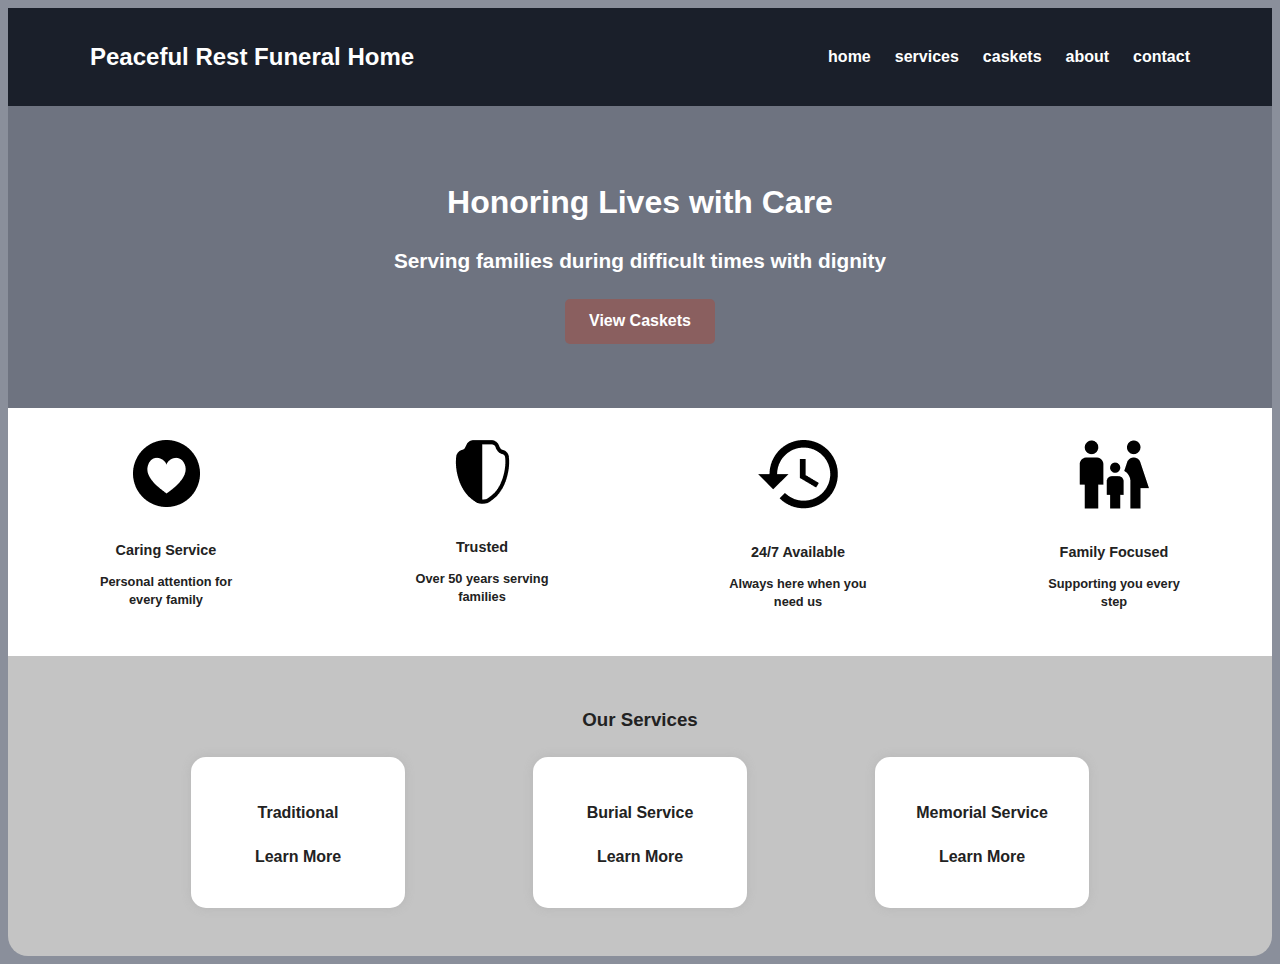
<file: index.html>
<!DOCTYPE html>
<html lang="en">
<head>
    <meta charset="UTF-8" />
    <meta name="viewport" content="width=device-width, initial-scale=1" />
    <title>Peaceful Rest Funeral Home</title>
    <link rel="stylesheet" href="style.css" />
</head>
<body>
    <header>
        <div class="container header-container">
            <h1>Peaceful Rest Funeral Home</h1>
            <nav>
                <ul class="nav-links">
                    <li><a href="index.html" class="active">home</a></li>
                    <li><a href="services.html">Services</a></li>
                    <li><a href="caskets.html">caskets</a></li>
                    <li><a href="about.html">About</a></li>
                    <li><a href="contact.html">Contact</a></li>
                </ul>
            </nav>
        </div>
    </header>

    <main>
        <section class="hero">
            <div class="hero-content">
                <h2>Honoring Lives with Care</h2>
                <h3>Serving families during difficult times with dignity</h3>
                <a href="caskets.html" class="btn">View Caskets</a>
            </div>
        </section>

        <section class="features container">
            <div class="feature-item">
                <img src="./images/Vector.png" alt="Caring Service" class="icon" />
                <h4>Caring Service</h4>
                <p>Personal attention for every family</p>
            </div>
            <div class="feature-item">
                <img src="./images/Vector(1).png" alt="Trusted" class="icon" />
                <h4>Trusted</h4>
                <p>Over 50 years serving families</p>
            </div>
            <div class="feature-item">
                <img src="./images/Vector(2).png" alt="24/7 Available" class="icon" />
                <h4>24/7 Available</h4>
                <p>Always here when you need us</p>
            </div>
            <div class="feature-item">
                <img src="./images/Vector(3).png" alt="Family Focused" class="icon" />
                <h4>Family Focused</h4>
                <p>Supporting you every step</p>
            </div>
        </section>

        <section class="services-summary container">
            <h3>Our Services</h3>
            <div class="service-cards">
                <div class="service-card">
                    <h4>Traditional</h4>
                    <p>learn more</p>
                </div>
                <div class="service-card">
                    <h4>Burial Service</h4>
                    <p>learn more</p>
                </div>
                <div class="service-card">
                    <h4>Memorial Service</h4>
                    <p>learn more</p>
                </div>
            </div>
        </section>
    </main>

</body>
</html>
</file>
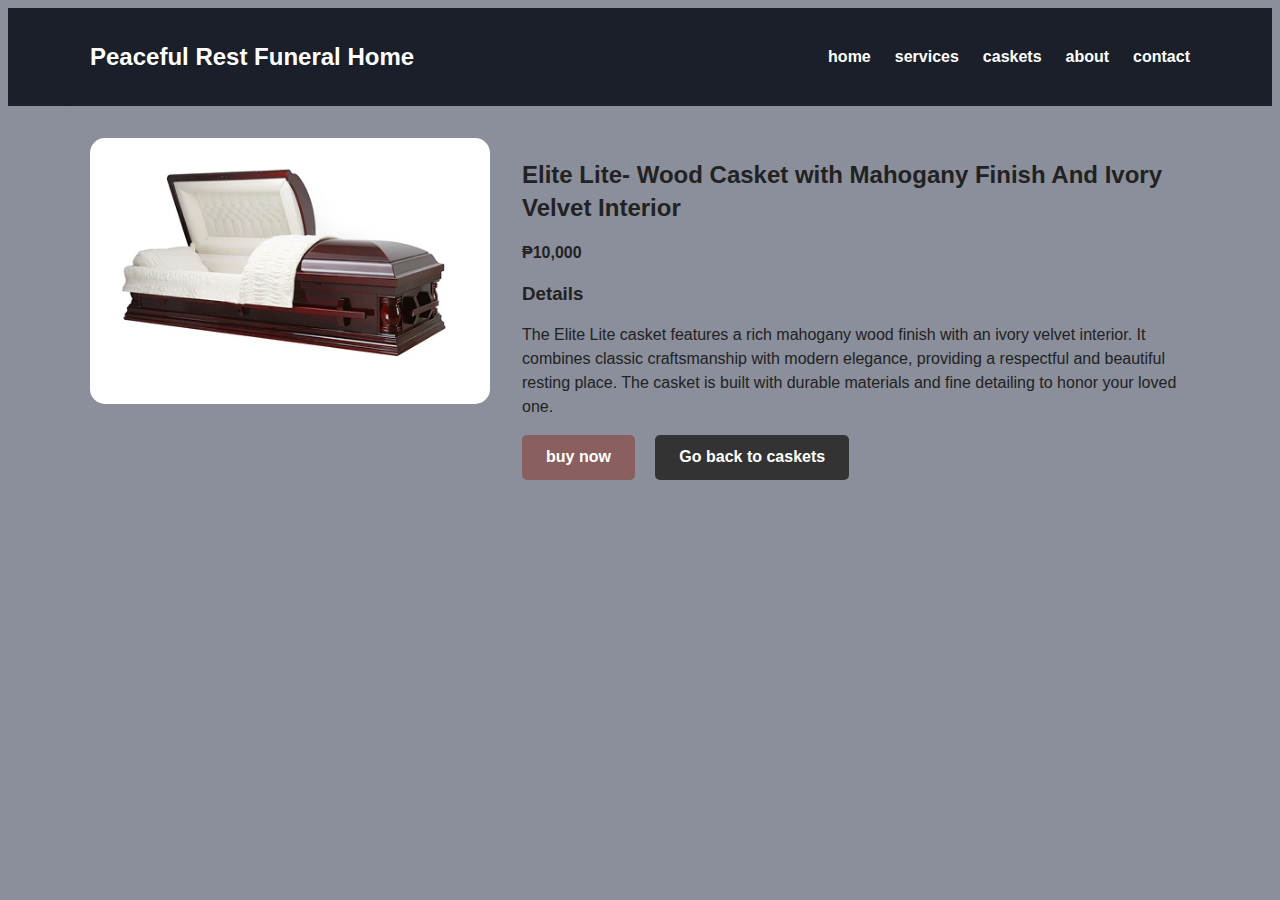
<file: casket-detail-elite-lite.html>
<!DOCTYPE html>
<html lang="en">
<head>
    <meta charset="UTF-8" />
    <meta name="viewport" content="width=device-width, initial-scale=1" />
    <title>Elite Lite - Peaceful Rest Funeral Home</title>
    <link rel="stylesheet" href="style.css" />
</head>
<body>
    <header>
        <div class="container header-container">
            <h1>Peaceful Rest Funeral Home</h1>
            <nav>
                <ul class="nav-links">
                    <li><a href="index.html">home</a></li>
                    <li><a href="services.html">Services</a></li>
                    <li><a href="caskets.html" class="active">caskets</a></li>
                    <li><a href="about.html">About</a></li>
                    <li><a href="contact.html">Contact</a></li>
                </ul>
            </nav>
        </div>
    </header>

    <main>
        <section class="casket-detail container">
            <div class="casket-detail-image">
                <img src="./images/image 2(1).png" alt="Elite Lite- Wood Casket with Mahogany Finish And Ivory Velvet Interior" />
            </div>
            <div class="casket-detail-info">
                <h2>Elite Lite- Wood Casket with Mahogany Finish And Ivory Velvet Interior</h2>
                <p class="price">₱10,000</p>
                <h3>Details</h3>
                <p>
                    The Elite Lite casket features a rich mahogany wood finish with an ivory velvet interior. It combines classic craftsmanship with modern elegance, providing a respectful and beautiful resting place. The casket is built with durable materials and fine detailing to honor your loved one.
                </p>
                <a href="order-elite-lite.html" class="btn">buy now</a>
                <a href="caskets.html" class="btn btn-secondary">Go back to caskets</a>
            </div>
        </section>
    </main>

</body>
</html>
</file>
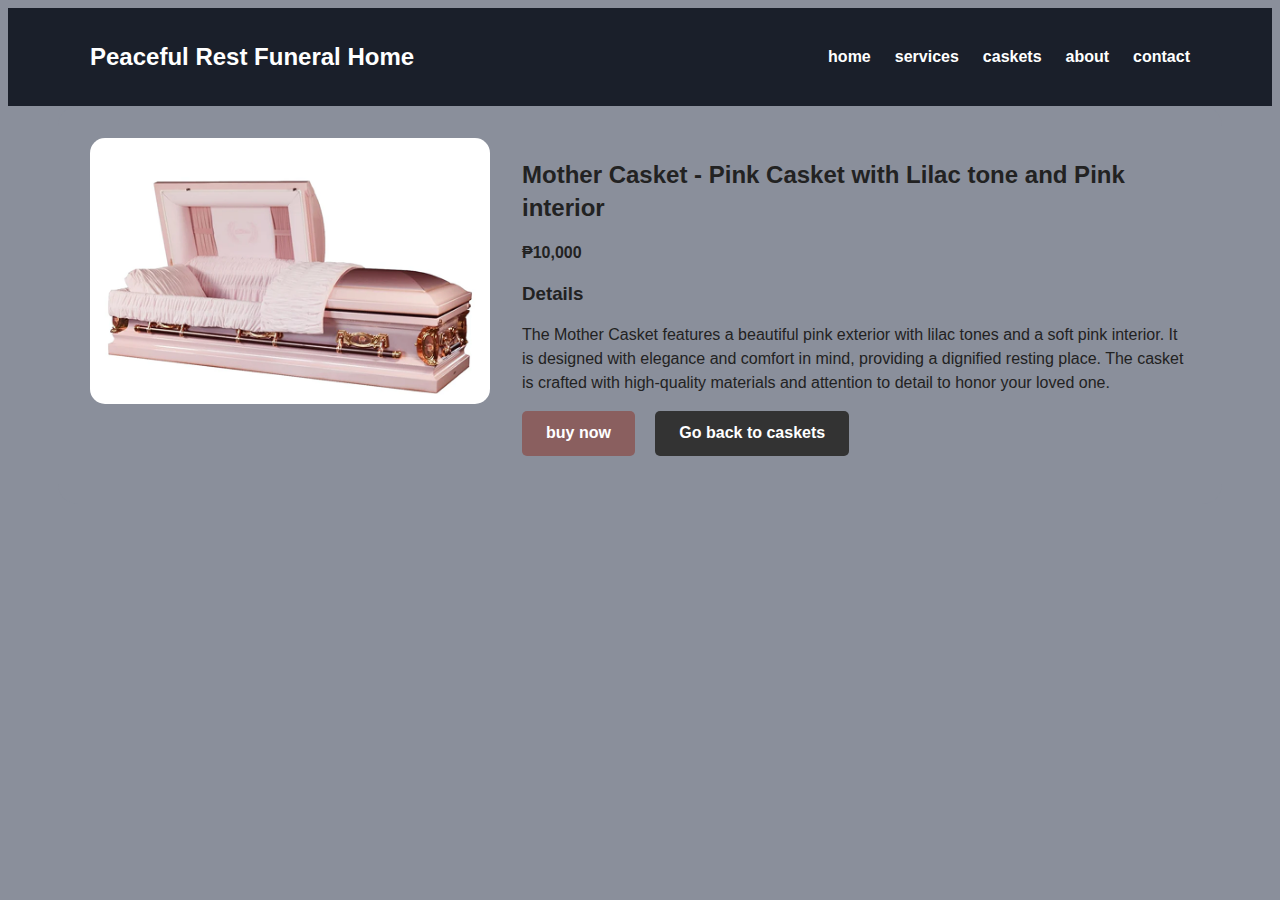
<file: casket-detail-mother.html>
<!DOCTYPE html>
<html lang="en">
<head>
    <meta charset="UTF-8" />
    <meta name="viewport" content="width=device-width, initial-scale=1" />
    <title>Mother Casket - Peaceful Rest Funeral Home</title>
    <link rel="stylesheet" href="style.css" />
</head>
<body>
    <header>
        <div class="container header-container">
            <h1>Peaceful Rest Funeral Home</h1>
            <nav>
                <ul class="nav-links">
                    <li><a href="index.html">home</a></li>
                    <li><a href="services.html">Services</a></li>
                    <li><a href="caskets.html" class="active">caskets</a></li>
                    <li><a href="about.html">About</a></li>
                    <li><a href="contact.html">Contact</a></li>
                </ul>
            </nav>
        </div>
    </header>

    <main>
        <section class="casket-detail container">
            <div class="casket-detail-image">
                <img src="./images/image 2.png" alt="Mother Casket - Pink Casket with Lilac tone and Pink interior" />
            </div>
            <div class="casket-detail-info">
                <h2>Mother Casket - Pink Casket with Lilac tone and Pink interior</h2>
                <p class="price">₱10,000</p>
                <h3>Details</h3>
                <p>
                    The Mother Casket features a beautiful pink exterior with lilac tones and a soft pink interior. It is designed with elegance and comfort in mind, providing a dignified resting place. The casket is crafted with high-quality materials and attention to detail to honor your loved one.
                </p>
                <a href="order-mother.html" class="btn">buy now</a>
                <a href="caskets.html" class="btn btn-secondary">Go back to caskets</a>
            </div>
        </section>
    </main>

</body>
</html>
</file>
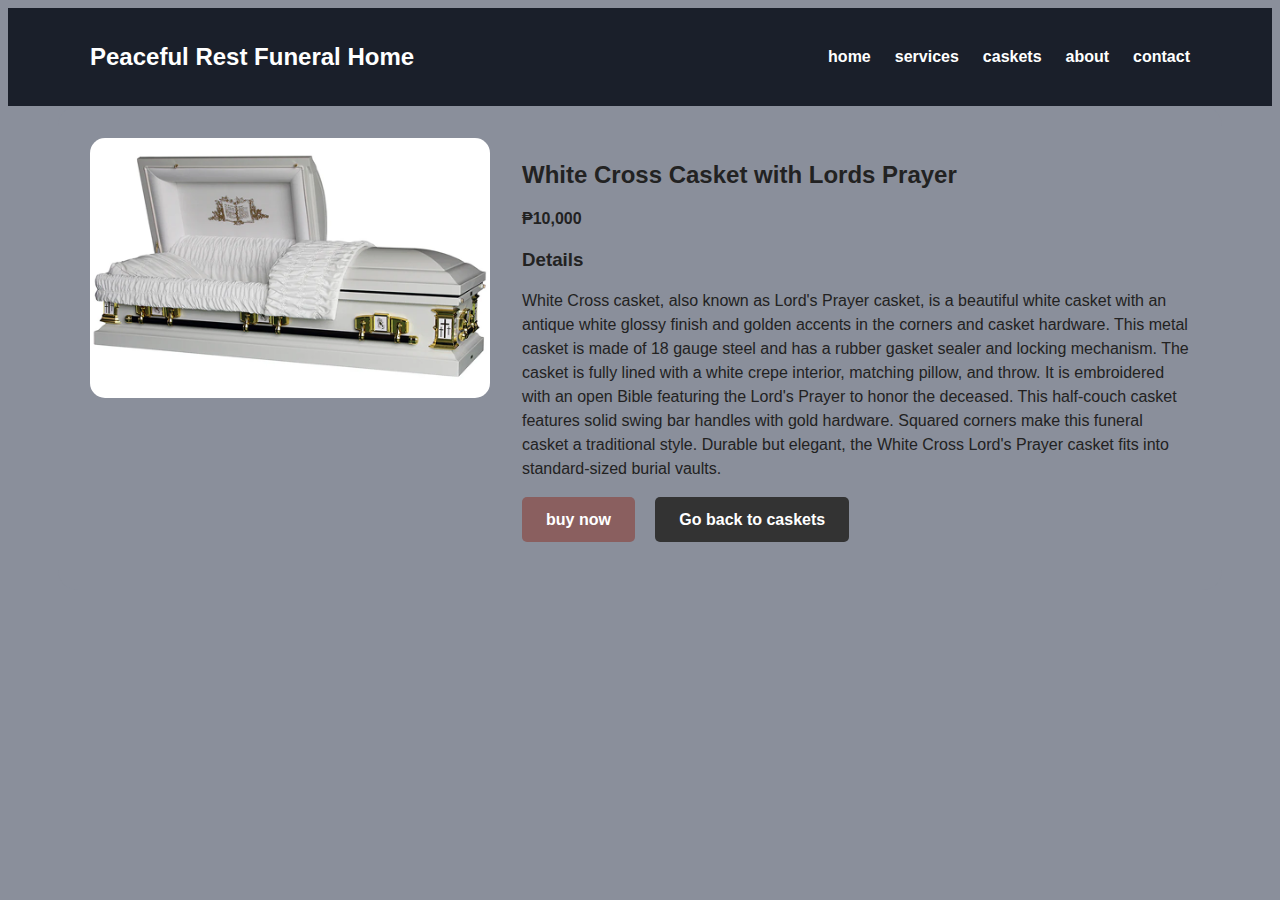
<file: casket-detail.html>
<!DOCTYPE html>
<html lang="en">
<head>
    <meta charset="UTF-8" />
    <meta name="viewport" content="width=device-width, initial-scale=1" />
    <title>White Cross Casket with Lords Prayer - Peaceful Rest Funeral Home</title>
    <link rel="stylesheet" href="style.css" />
</head>
<body>
    <header>
        <div class="container header-container">
            <h1>Peaceful Rest Funeral Home</h1>
            <nav>
                <ul class="nav-links">
                    <li><a href="index.html">home</a></li>
                    <li><a href="services.html">Services</a></li>
                    <li><a href="caskets.html" class="active">caskets</a></li>
                    <li><a href="about.html">About</a></li>
                    <li><a href="contact.html">Contact</a></li>
                </ul>
            </nav>
        </div>
    </header>

    <main>
        <section class="casket-detail container">
            <div class="casket-detail-image">
                <img src="./images/image 1(1).png" alt="White Cross Casket with Lords Prayer" />
            </div>
            <div class="casket-detail-info">
                <h2>White Cross Casket with Lords Prayer</h2>
                <p class="price">₱10,000</p>
                <h3>Details</h3>
                <p>
                    White Cross casket, also known as Lord's Prayer casket, is a beautiful white casket with an antique white glossy finish and golden accents in the corners and casket hardware. This metal casket is made of 18 gauge steel and has a rubber gasket sealer and locking mechanism. The casket is fully lined with a white crepe interior, matching pillow, and throw. It is embroidered with an open Bible featuring the Lord's Prayer to honor the deceased. This half-couch casket features solid swing bar handles with gold hardware. Squared corners make this funeral casket a traditional style. Durable but elegant, the White Cross Lord's Prayer casket fits into standard-sized burial vaults.
                </p>
                <a href="order.html" class="btn">buy now</a>
                <a href="caskets.html" class="btn btn-secondary">Go back to caskets</a>
            </div>
        </section>
    </main>

</body>
</html>
</file>
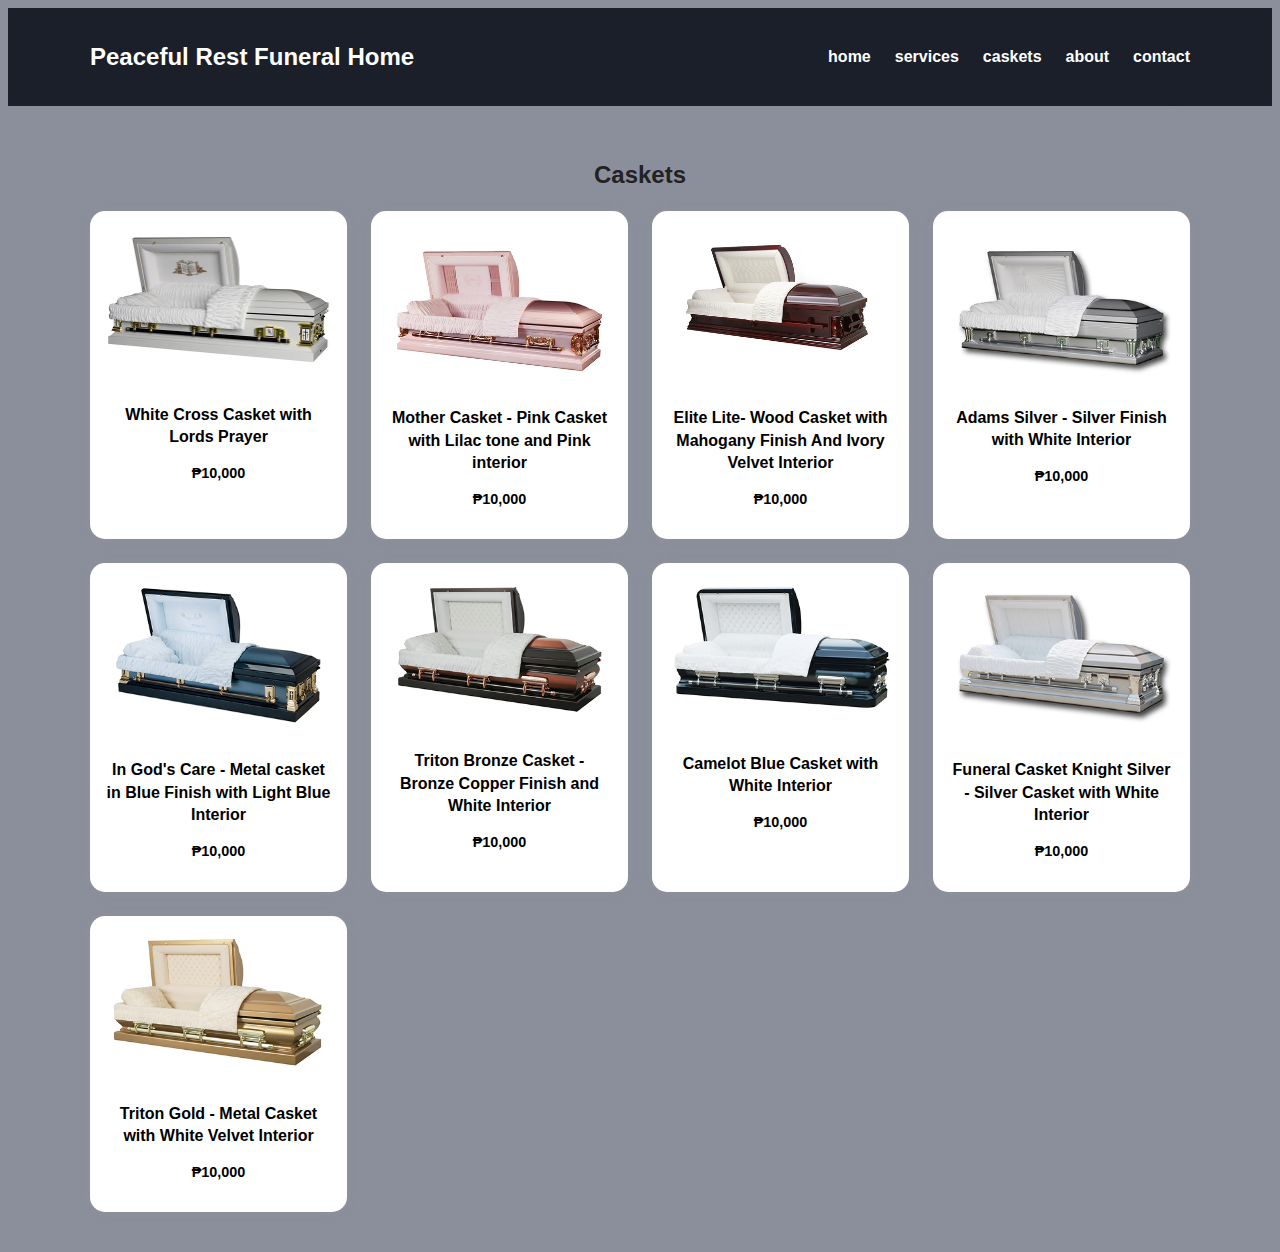
<file: caskets.html>
<!DOCTYPE html>
<html lang="en">
<head>
    <meta charset="UTF-8" />
    <meta name="viewport" content="width=device-width, initial-scale=1" />
    <title>Caskets - Peaceful Rest Funeral Home</title>
    <link rel="stylesheet" href="style.css" />
</head>
<body>
    <header>
        <div class="container header-container">
            <h1>Peaceful Rest Funeral Home</h1>
            <nav>
                <ul class="nav-links">
                    <li><a href="index.html">home</a></li>
                    <li><a href="services.html">Services</a></li>
                    <li><a href="caskets.html" class="active">caskets</a></li>
                    <li><a href="about.html">About</a></li>
                    <li><a href="contact.html">Contact</a></li>
                </ul>
            </nav>
        </div>
    </header>

    <main>
        <section class="caskets container">
            <h2>Caskets</h2>
            <div class="casket-grid">
                <a href="casket-detail.html" class="casket-card">
                    <img src="./images/image 1(1).png" alt="White Cross Casket with Lords Prayer" />
                    <h3>White Cross Casket with Lords Prayer</h3>
                    <p>₱10,000</p>
                </a>
                <a href="casket-detail-mother.html" class="casket-card">
                    <img src="./images/image 2.png" alt="Mother Casket - Pink Casket with Lilac tone and Pink interior" />
                    <h3>Mother Casket - Pink Casket with Lilac tone and Pink interior</h3>
                    <p>₱10,000</p>
                </a>
                <a href="casket-detail-elite-lite.html" class="casket-card">
                    <img src="./images/image 2(1).png" alt="Elite Lite- Wood Casket with Mahogany Finish And Ivory Velvet Interior" />
                    <h3>Elite Lite- Wood Casket with Mahogany Finish And Ivory Velvet Interior</h3>
                    <p>₱10,000</p>
                </a>
                <div class="casket-card">
                    <img src="./images/image 4.png" alt="Adams Silver - Silver Finish with White Interior" />
                    <h3>Adams Silver - Silver Finish with White Interior</h3>
                    <p>₱10,000</p>
                </div>
                <div class="casket-card">
                    <img src="./images/image 5.png" alt="In God's Care - Metal casket in Blue Finish with Light Blue Interior" />
                    <h3>In God's Care - Metal casket in Blue Finish with Light Blue Interior</h3>
                    <p>₱10,000</p>
                </div>
                <div class="casket-card">
                    <img src="./images/image 6.png" alt="Triton Bronze Casket - Bronze Copper Finish and White Interior" />
                    <h3>Triton Bronze Casket - Bronze Copper Finish and White Interior</h3>
                    <p>₱10,000</p>
                </div>
                <div class="casket-card">
                    <img src="./images/image 7.png" alt="Camelot Blue Casket with White Interior" />
                    <h3>Camelot Blue Casket with White Interior</h3>
                    <p>₱10,000</p>
                </div>
                <div class="casket-card">
                    <img src="./images/image 8.png" alt="Funeral Casket Knight Silver - Silver Casket with White Interior" />
                    <h3>Funeral Casket Knight Silver - Silver Casket with White Interior</h3>
                    <p>₱10,000</p>
                </div>
                <div class="casket-card">
                    <img src="./images/image 9.png" alt="Triton Gold - Metal Casket with White Velvet Interior" />
                    <h3>Triton Gold - Metal Casket with White Velvet Interior</h3>
                    <p>₱10,000</p>
                </div>
            </div>
        </section>
    </main>

</body>
</html>
</file>
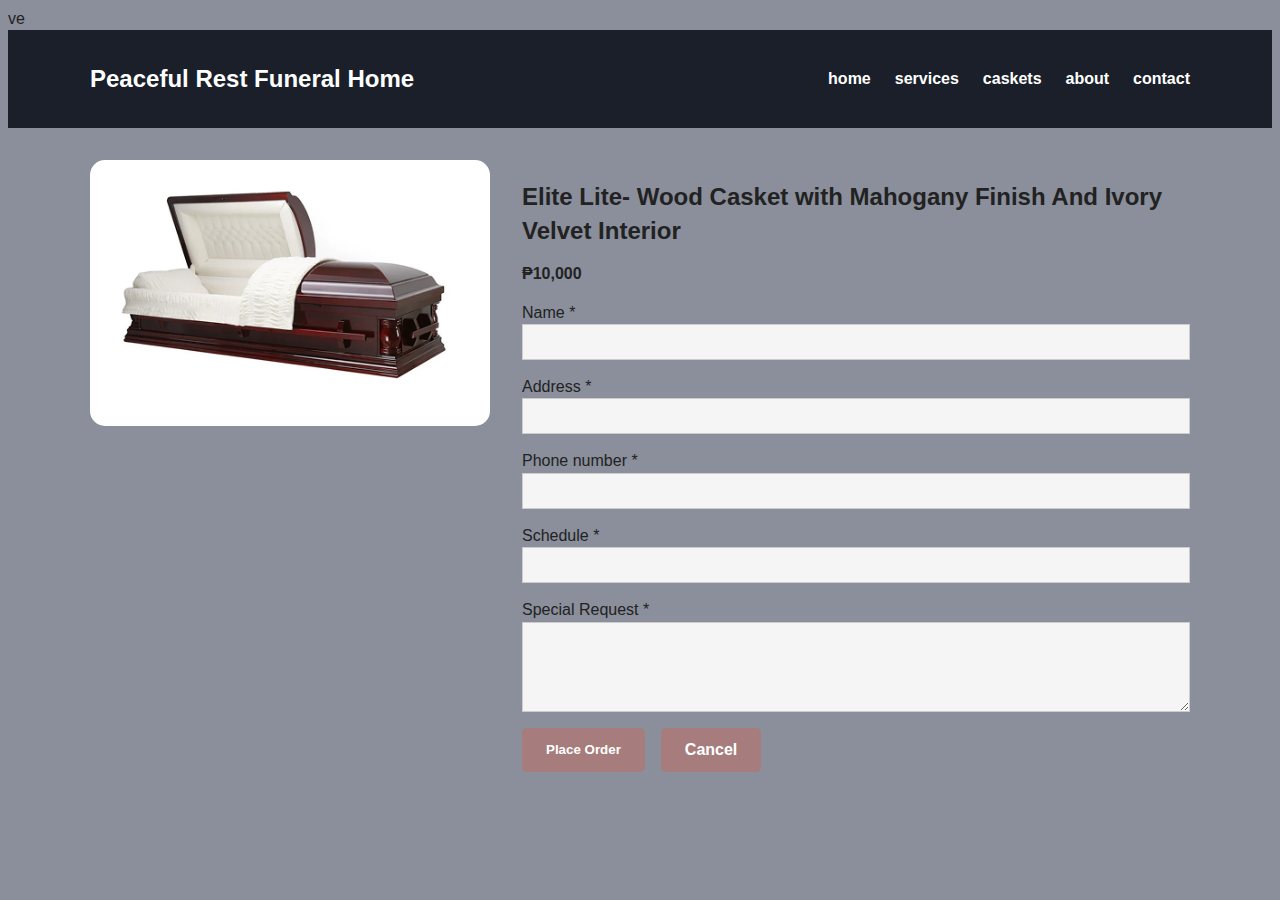
<file: order-elite-lite.html>
ve<!DOCTYPE html>
<html lang="en">
<head>
    <meta charset="UTF-8" />
    <meta name="viewport" content="width=device-width, initial-scale=1" />
    <title>Order Elite Lite Casket - Peaceful Rest Funeral Home</title>
    <link rel="stylesheet" href="style.css" />
</head>
<body>
    <header>
        <div class="container header-container">
            <h1>Peaceful Rest Funeral Home</h1>
            <nav>
                <ul class="nav-links">
                    <li><a href="index.html">home</a></li>
                    <li><a href="services.html">Services</a></li>
                    <li><a href="caskets.html">caskets</a></li>
                    <li><a href="about.html">About</a></li>
                    <li><a href="contact.html">Contact</a></li>
                </ul>
            </nav>
        </div>
    </header>

    <main>
        <section class="order-form container">
            <div class="order-image">
                <img src="./images/image 2(1).png" alt="Elite Lite- Wood Casket with Mahogany Finish And Ivory Velvet Interior" />
            </div>
            <div class="order-info">
                <h2>Elite Lite- Wood Casket with Mahogany Finish And Ivory Velvet Interior</h2>
                <p class="price">₱10,000</p>
                <form action="thankyou.html" method="GET" class="order-form-fields">
                    <label for="name">Name *</label>
                    <input type="text" id="name" name="name" required readonly />

                    <label for="address">Address *</label>
                    <input type="text" id="address" name="address" required readonly />

                    <label for="phone">Phone number *</label>
                    <input type="tel" id="phone" name="phone" required readonly />

                    <label for="schedule">Schedule *</label>
                    <input type="text" id="schedule" name="schedule" required readonly />

                    <label for="special-request">Special Request *</label>
                    <textarea id="special-request" name="special-request" rows="4" required readonly></textarea>

                    <div class="form-buttons">
                        <button type="submit" class="btn">Place Order</button>
                        <a href="caskets.html" class="btn btn-secondary">Cancel</a>
                    </div>
                </form>
            </div>
        </section>
    </main>

</body>
</html>
</file>
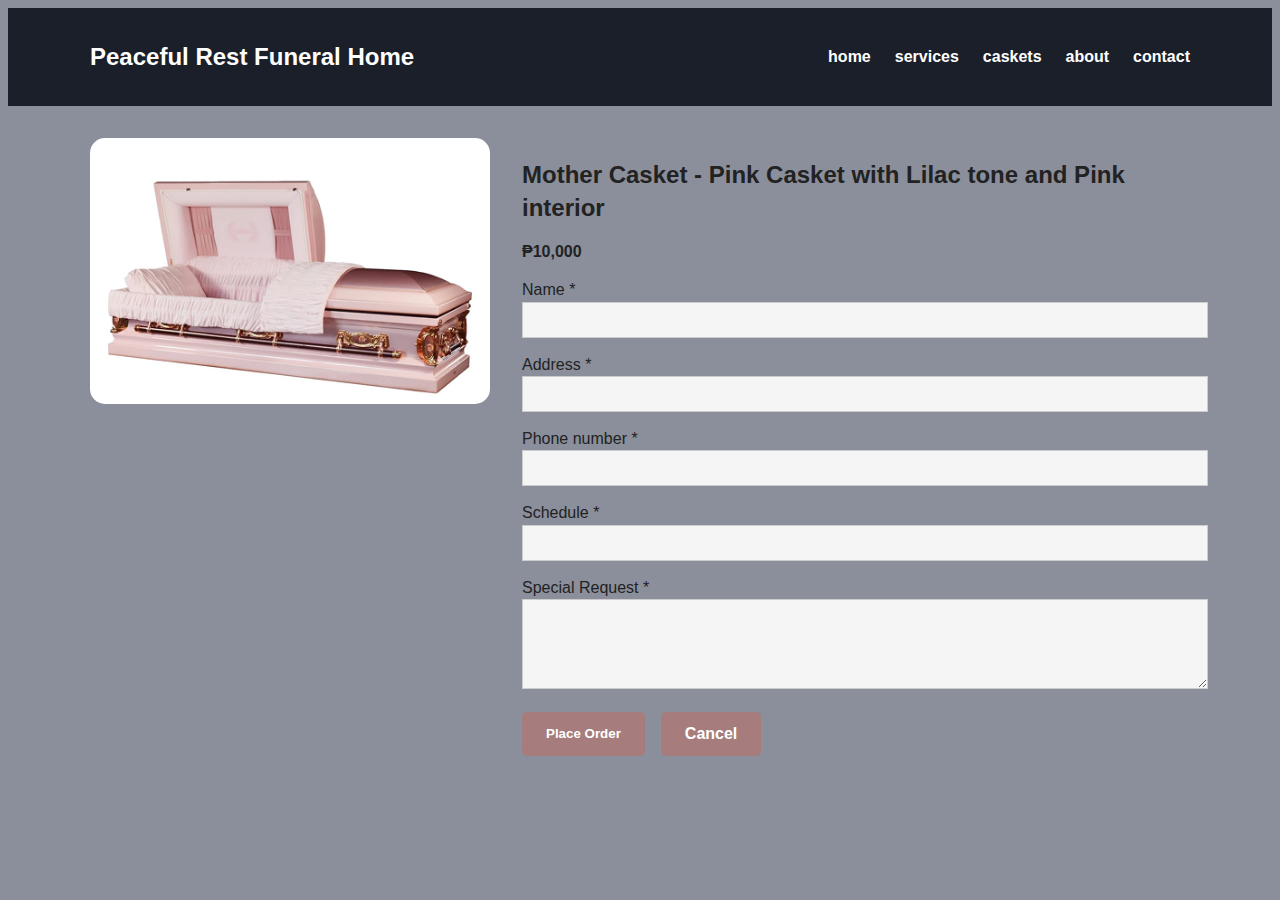
<file: order-mother.html>
<!DOCTYPE html>
<html lang="en">
<head>
    <meta charset="UTF-8" />
    <meta name="viewport" content="width=device-width, initial-scale=1" />
    <title>Order Mother Casket - Peaceful Rest Funeral Home</title>
    <link rel="stylesheet" href="style.css" />
</head>
<body>
    <header>
        <div class="container header-container">
            <h1>Peaceful Rest Funeral Home</h1>
            <nav>
                <ul class="nav-links">
                    <li><a href="index.html">home</a></li>
                    <li><a href="services.html">Services</a></li>
                    <li><a href="caskets.html">caskets</a></li>
                    <li><a href="about.html">About</a></li>
                    <li><a href="contact.html">Contact</a></li>
                </ul>
            </nav>
        </div>
    </header>

    <main>
        <section class="order-form container">
            <div class="order-image">
                <img src="./images/image 2.png" alt="Mother Casket - Pink Casket with Lilac tone and Pink interior" />
            </div>
            <div class="order-info">
                <h2>Mother Casket - Pink Casket with Lilac tone and Pink interior</h2>
                <p class="price">₱10,000</p>
                <form action="thankyou.html" method="GET" class="order-form-fields">
                    <label for="name">Name *</label>
                    <input type="text" id="name" name="name" required readonly />

                    <label for="address">Address *</label>
                    <input type="text" id="address" name="address" required readonly />

                    <label for="phone">Phone number *</label>
                    <input type="tel" id="phone" name="phone" required readonly />

                    <label for="schedule">Schedule *</label>
                    <input type="text" id="schedule" name="schedule" required readonly />

                    <label for="special-request">Special Request *</label>
                    <textarea id="special-request" name="special-request" rows="4" required readonly></textarea>

                    <div class="form-buttons">
                        <button type="submit" class="btn">Place Order</button>
                        <a href="caskets.html" class="btn btn-secondary">Cancel</a>
                    </div>
                </form>
            </div>
        </section>
    </main>

</body>
</html>
</file>
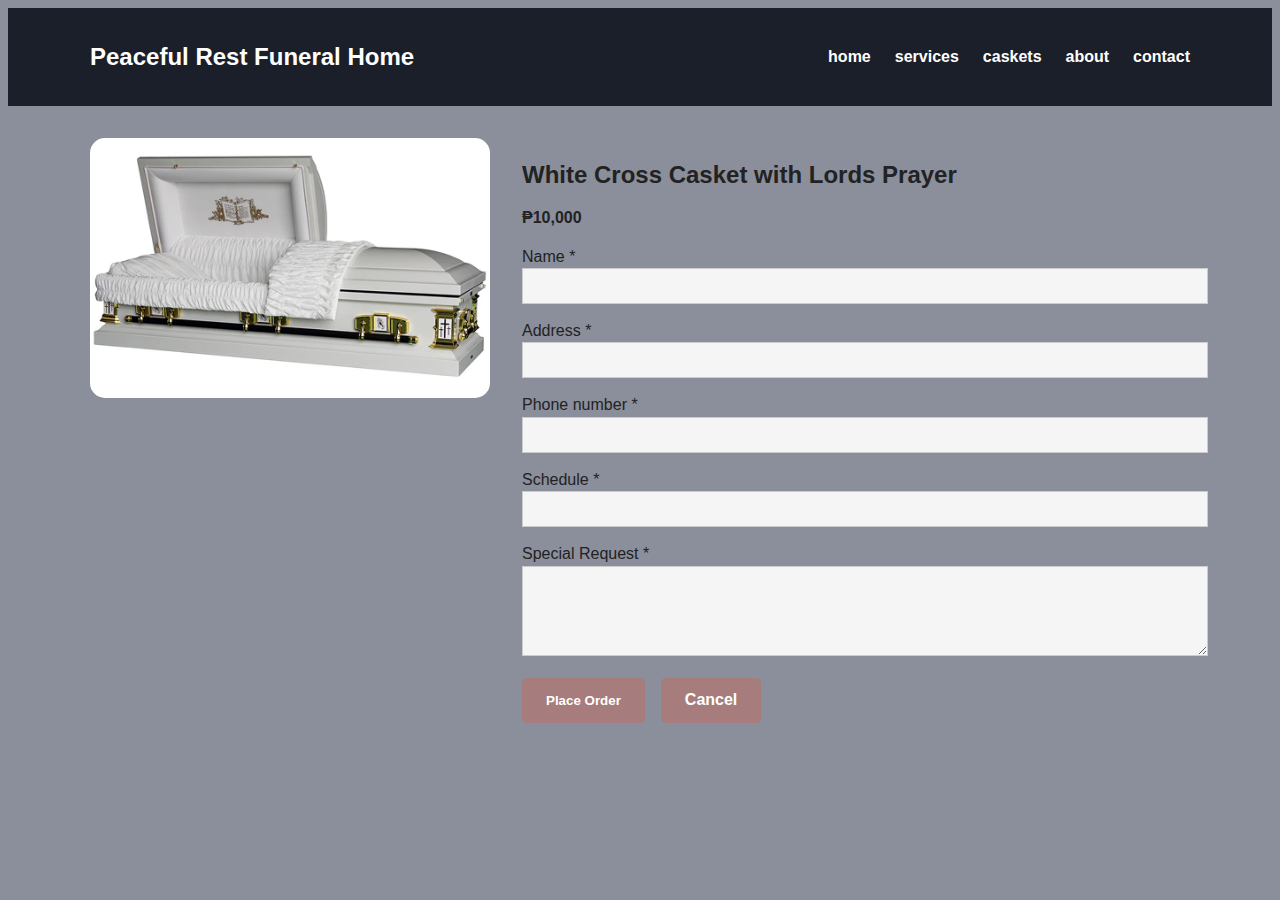
<file: order.html>
<!DOCTYPE html>
<html lang="en">
<head>
    <meta charset="UTF-8" />
    <meta name="viewport" content="width=device-width, initial-scale=1" />
    <title>Order - Peaceful Rest Funeral Home</title>
    <link rel="stylesheet" href="style.css" />
</head>
<body>
    <header>
        <div class="container header-container">
            <h1>Peaceful Rest Funeral Home</h1>
            <nav>
                <ul class="nav-links">
                    <li><a href="index.html">home</a></li>
                    <li><a href="services.html">Services</a></li>
                    <li><a href="caskets.html">caskets</a></li>
                    <li><a href="about.html">About</a></li>
                    <li><a href="contact.html">Contact</a></li>
                </ul>
            </nav>
        </div>
    </header>

    <main>
        <section class="order-form container">
            <div class="order-image">
                <img src="./images/image 1(1).png" alt="White Cross Casket with Lords Prayer" />
            </div>
            <div class="order-info">
                <h2>White Cross Casket with Lords Prayer</h2>
                <p class="price">₱10,000</p>
                <form action="thankyou.html" method="GET" class="order-form-fields">
                    <label for="name">Name *</label>
                    <input type="text" id="name" name="name" />

                    <label for="address">Address *</label>
                    <input type="text" id="address" name="address" />

                    <label for="phone">Phone number *</label>
                    <input type="tel" id="phone" name="phone" />

                    <label for="schedule">Schedule *</label>
                    <input type="text" id="schedule" name="schedule" />

                    <label for="special-request">Special Request *</label>
                    <textarea id="special-request" name="special-request" rows="4"></textarea>

                    <div class="form-buttons">
                        <button type="submit" class="btn">Place Order</button>
                        <a href="caskets.html" class="btn btn-secondary">Cancel</a>
                    </div>
                </form>
            </div>
        </section>
    </main>

</body>
</html>
</file>
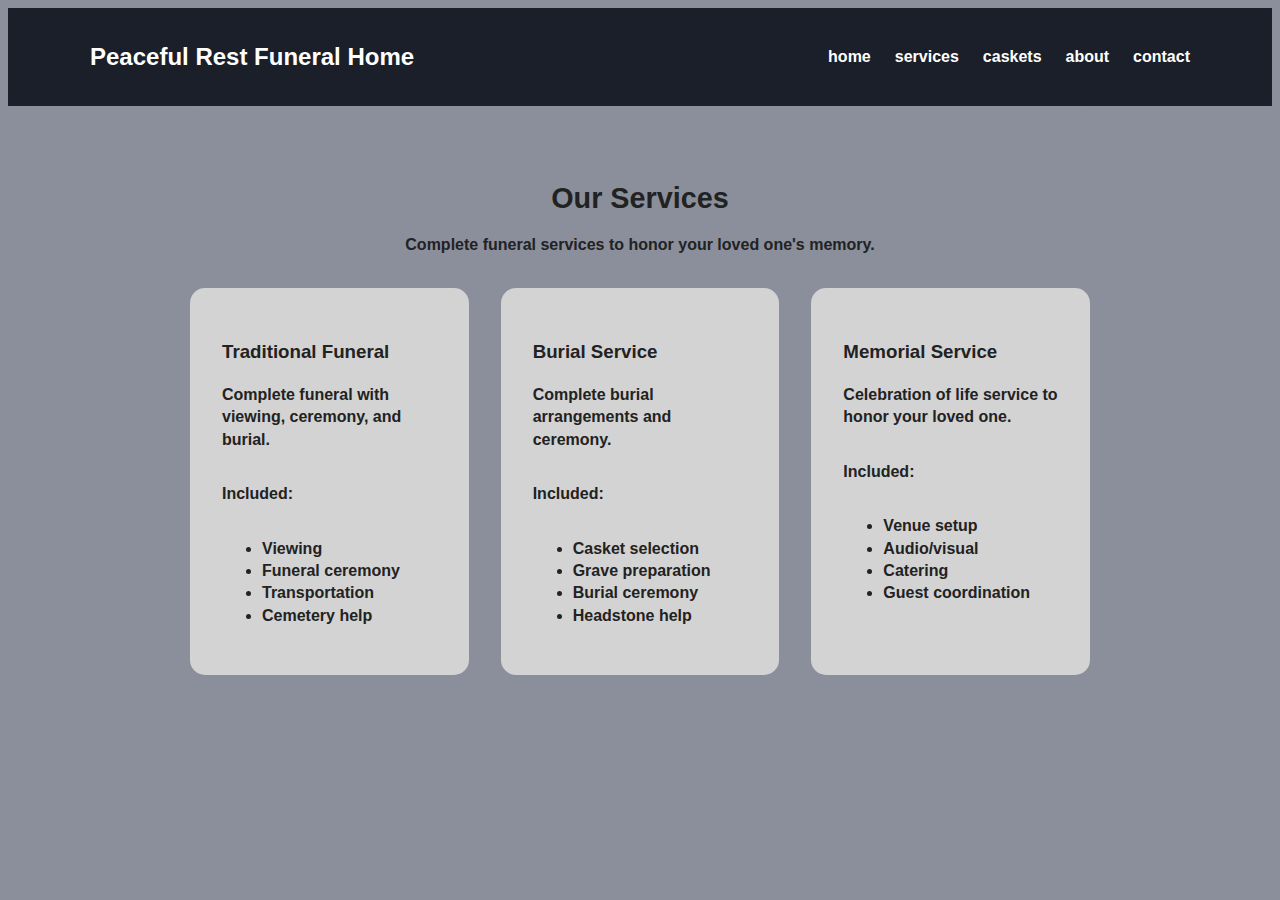
<file: services.html>
<!DOCTYPE html>
<html lang="en">
<head>
    <meta charset="UTF-8" />
    <meta name="viewport" content="width=device-width, initial-scale=1" />
    <title>Services - Peaceful Rest Funeral Home</title>
    <link rel="stylesheet" href="style.css" />
</head>
<body>
    <header>
        <div class="container header-container">
            <h1>Peaceful Rest Funeral Home</h1>
            <nav>
                <ul class="nav-links">
                    <li><a href="index.html">home</a></li>
                    <li><a href="services.html" class="active">Services</a></li>
                    <li><a href="caskets.html">caskets</a></li>
                    <li><a href="about.html">About</a></li>
                    <li><a href="contact.html">Contact</a></li>
                </ul>
            </nav>
        </div>
    </header>

    <main>
        <section class="services-detail container">
            <h2>Our Services</h2>
            <p>Complete funeral services to honor your loved one's memory.</p>

            <div class="service-detail-cards">
                <div class="service-detail-card">
                    <h3>Traditional Funeral</h3>
                    <p>Complete funeral with viewing, ceremony, and burial.</p>
                    <p>Included:</p>
                    <ul>
                        <li>Viewing</li>
                        <li>Funeral ceremony</li>
                        <li>Transportation</li>
                        <li>Cemetery help</li>
                    </ul>
                </div>

                <div class="service-detail-card">
                    <h3>Burial Service</h3>
                    <p>Complete burial arrangements and ceremony.</p>
                    <p>Included:</p>
                    <ul>
                        <li>Casket selection</li>
                        <li>Grave preparation</li>
                        <li>Burial ceremony</li>
                        <li>Headstone help</li>
                    </ul>
                </div>

                <div class="service-detail-card">
                    <h3>Memorial Service</h3>
                    <p>Celebration of life service to honor your loved one.</p>
                    <p>Included:</p>
                    <ul>
                        <li>Venue setup</li>
                        <li>Audio/visual</li>
                        <li>Catering</li>
                        <li>Guest coordination</li>
                    </ul>
                </div>
            </div>
        </section>
    </main>

</body>
</html>
</file>
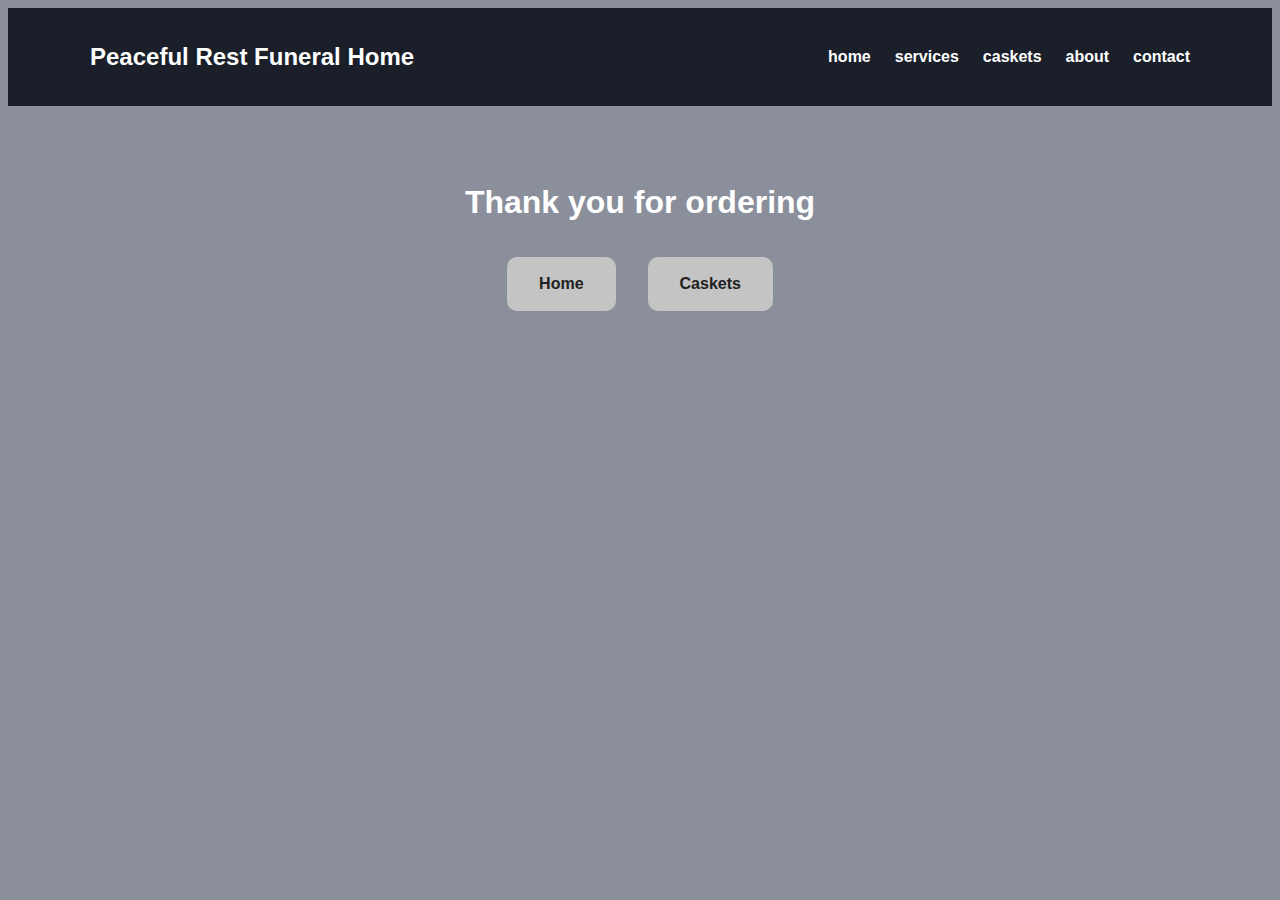
<file: thankyou.html>
<!DOCTYPE html>
<html lang="en">
<head>
    <meta charset="UTF-8" />
    <meta name="viewport" content="width=device-width, initial-scale=1" />
    <title>Thank You - Peaceful Rest Funeral Home</title>
    <link rel="stylesheet" href="style.css" />
</head>
<body>
    <header>
        <div class="container header-container">
            <h1>Peaceful Rest Funeral Home</h1>
            <nav>
                <ul class="nav-links">
                    <li><a href="index.html">home</a></li>
                    <li><a href="services.html">Services</a></li>
                    <li><a href="caskets.html">caskets</a></li>
                    <li><a href="about.html">About</a></li>
                    <li><a href="contact.html">Contact</a></li>
                </ul>
            </nav>
        </div>
    </header>

    <main>
        <section class="thankyou container">
            <h2>Thank you for ordering</h2>
            <div class="thankyou-buttons">
                <a href="index.html" class="btn">Home</a>
                <a href="caskets.html" class="btn">Caskets</a>
            </div>
        </section>
    </main>

</body>
</html>
</file>
<file: style.css>
body {
  font-family: 'Arial Black', Arial, sans-serif;
  background-color: #8a8f9b;
  color: #222;
  line-height: 1.4;
}

.container {
  width: 90%;
  max-width: 1100px;
  margin: 0 auto;
}

header {
  background-color: #1a1f2a;
  color: white;
  padding: 1rem 0;
}

.header-container {
  display: flex;
  justify-content: space-between;
  align-items: center;
}

header h1 {
  font-weight: 900;
  font-size: 1.5rem;
}

nav ul {
  list-style: none;
  display: flex;
  gap: 1.5rem;
}

nav ul li a {
  color: white;
  text-decoration: none;
  font-weight: 600;
  text-transform: lowercase;
  transition: color 0.3s ease;
}


.hero {
  background-color: #6e7380;
  padding: 3rem 0;
  text-align: center;
}

.hero-content h2 {
  font-size: 2rem;
  font-weight: 900;
  color: white;
  margin-bottom: 0.5rem;
}

.hero-content h3 {
  font-size: 1.3rem;
  font-weight: 900;
  color: white;
  margin-bottom: 1.5rem;
}

.btn {
  background-color: #a67c7c;
  color: white;
  padding: 0.7rem 1.5rem;
  border-radius: 5px;
  font-weight: 700;
  text-decoration: none;
  display: inline-block;
  margin-bottom: 1rem;
  transition: background-color 0.3s ease;
}

.btn{
  background-color: #8a5f5f;
}


.features {
  position: relative;
  background-color: white;
  display: flex;
  justify-content: space-around;
  width: 100%;
  max-width: 1900px;
  margin: 0 auto;
  padding: 2rem 0;
}

.feature-item {
  text-align: center;
  max-width: 150px;
}

.feature-item .icon {
  font-size: 2rem;
  margin-bottom: 0.5rem;
}

.feature-item h4 {
  font-weight: 900;
  font-size: 0.9rem;
  margin-bottom: 0.3rem;
}

.feature-item p {
  font-size: 0.8rem;
  font-weight: 700;
}

.services-summary {
  background-color: #c4c4c4;
  padding: 2rem 0 3rem 0;
  border-radius: 0 0 20px 20px;
  text-align: center;
  width: 100%;
  max-width: 1900px;
  margin: 0 auto;
}

.services-detail {
  background-color: #8a8f9b;
  padding: 3rem 0 4rem 0;
  border-radius: 20px;
  color: #222;
  text-align: center;
  max-width: 900px;
  margin: 0 auto;
}

.services-detail h2 {
  font-weight: 900;
  margin-bottom: 0.5rem;
  font-size: 1.8rem;
}

.services-detail p {
  margin-bottom: 2rem;
  font-weight: 700;
  font-size: 1rem;
}

.service-detail-cards {
  display: flex;
  grid-template-columns: 1fr 1fr;
  grid-template-rows: auto auto;
  gap: 2rem;
  justify-items: center;
}

.service-detail-card {
  background-color: #d3d3d3;
  padding: 2rem 2rem;
  border-radius: 15px;
  width: 280px;
  font-weight: 700;
  text-align: left;
  user-select: none;
}

footer {
  text-align: center;
  padding: 1rem 0;
  font-size: 0.8rem;
  color: #444;
  margin-top: 3rem;
}

.services-summary {
  background-color: #c4c4c4;
  padding: 2rem 0 3rem 0;
  border-radius: 0 0 20px 20px;
  text-align: center;
}

.services-summary h3 {
  font-weight: 900;
  margin-bottom: 1.5rem;
}

.service-cards {
  display: flex;
  justify-content: center;
  gap: 8rem;
}

.service-card {
  background-color: white;
  padding: 1.5rem 2rem;
  border-radius: 15px;
  box-shadow: 0 0 10px #99999950;
  width: 150px;
  cursor: pointer;
  font-weight: 700;
  text-transform: capitalize;
  user-select: none;
  transition: box-shadow 0.3s ease;
}

.caskets {
  background-color: #8a8f9b;
  padding: 2rem 0;
  border-radius: 20px;
  text-align: center;
}

.casket-grid {
  display: grid;
  grid-template-columns: repeat(auto-fit, minmax(250px, 1fr));
  gap: 1.5rem;
  margin-top: 1rem;
}

.casket-card {
  background-color: white;
  border-radius: 15px;
  box-shadow: 0 0 10px #99999950;
  padding: 1rem;
  text-align: center;
  cursor: pointer;
  transition: box-shadow 0.3s ease;
  text-decoration: none;
  color: black;
}



.casket-card img {
  max-width: 100%;
  border-radius: 10px;
  margin-bottom: 0.5rem;
}

.casket-card h3 {
  font-weight: 900;
  font-size: 1rem;
  margin-bottom: 0.3rem;
}

.casket-card p {
  font-weight: 700;
  font-size: 0.9rem;
}

.casket-detail {
  display: flex;
  gap: 2rem;
  background-color: #8a8f9b;
  padding: 2rem;
  border-radius: 20px;
}

.casket-detail-image img {
  max-width: 400px;
  border-radius: 15px;
}

.casket-detail-info {
  flex: 1;
  color: #222;
}

.casket-detail-info h2 {
  font-weight: 900;
  margin-bottom: 0.5rem;
}

.casket-detail-info .price {
  font-weight: 700;
  margin-bottom: 1rem;
}

.casket-detail-info h3 {
  margin-top: 1rem;
  margin-bottom: 0.5rem;
}

.casket-detail-info p {
  line-height: 1.5;
  margin-bottom: 1rem;
}

.casket-detail-info .btn {
  margin-right: 1rem;
}

.order-form {
  display: flex;
  gap: 2rem;
  background-color: #8a8f9b;
  padding: 2rem;
  border-radius: 20px;
}

.order-image img {
  max-width: 400px;
  border-radius: 15px;
}

.order-info {
  flex: 1;
  color: #222;
}

.order-info h2 {
  font-weight: 900;
  margin-bottom: 0.5rem;
}

.order-info .price {
  font-weight: 700;
  margin-bottom: 1rem;
}



.order-form-fields input,
.order-form-fields textarea {
  width: 100%;
  padding: 0.5rem;
  margin-bottom: 1rem;
  border-radius: 0; 
  border: 1px solid #ccc;
  font-family: Arial, sans-serif;
  font-size: 1rem;
  pointer-events: none; 
  background-color: #f5f5f5; 
  color: #666;
}

.form-buttons {
  display: flex;
  gap: 1rem;
}

.form-buttons .btn {
  padding: 0.7rem 1.5rem;
  font-weight: 700;
  border-radius: 5px;
  text-decoration: none;
  color: white;
  background-color: #a67c7c;
  border: none;
  cursor: pointer;
  transition: background-color 0.3s ease;
}

.form-buttons .btn{
  background-color: #a67c7c;
}

.btn-secondary {
  background-color: #555;
}

.btn-secondary{
  background-color: #333;
}

.thankyou {
  background-color: #8a8f9b;
  padding: 3rem 0;
  text-align: center;
  border-radius: 20px;
  color: white;
}

.thankyou h2 {
  font-size: 2rem;
  font-weight: 900;
  margin-bottom: 2rem;
}

.thankyou-buttons {
  display: flex;
  justify-content: center;
  gap: 2rem;
}

.thankyou-buttons .btn {
  padding: 1rem 2rem;
  font-weight: 900;
  border-radius: 10px;
  background-color: #c4c4c4;
  color: #222;
  text-decoration: none;
  transition: background-color 0.3s ease;
}

.thankyou-buttons .btn:hover {
  background-color: #a67c7c;
}

@media (max-width: 768px) {
  body {
    font-size: 14px;
  }

  header h1 {
    font-size: 1.2rem;
  }

  nav ul {
    flex-direction: column;
    gap: 1rem;
  }

  .hero-content h2 {
    font-size: 1.5rem;
  }

  .hero-content h3 {
    font-size: 1rem;
  }

  .btn {
    padding: 0.5rem 1rem;
    font-size: 0.9rem;
    text-align: center;
  }

  .features {
    flex-direction: column;
    align-items: center;
  }

  .feature-item {
    max-width: 100%;
    margin-bottom: 1rem;
  }



  .casket-detail {
    flex-direction: column;
    padding: 1rem;
  }

  .order-form {
    flex-direction: column;
    
  }

  .service-cards,
  .service-detail-cards,
  .casket-grid,
  .form-buttons,
  .thankyou-buttons {
    flex-direction: column;
  }

  .service-card,
  .service-detail-card,
  .casket-card {
    width: 89%;
  }

  .order-image img,
  .casket-detail-image img {
    max-width: 100%;
  }
}
</file>
